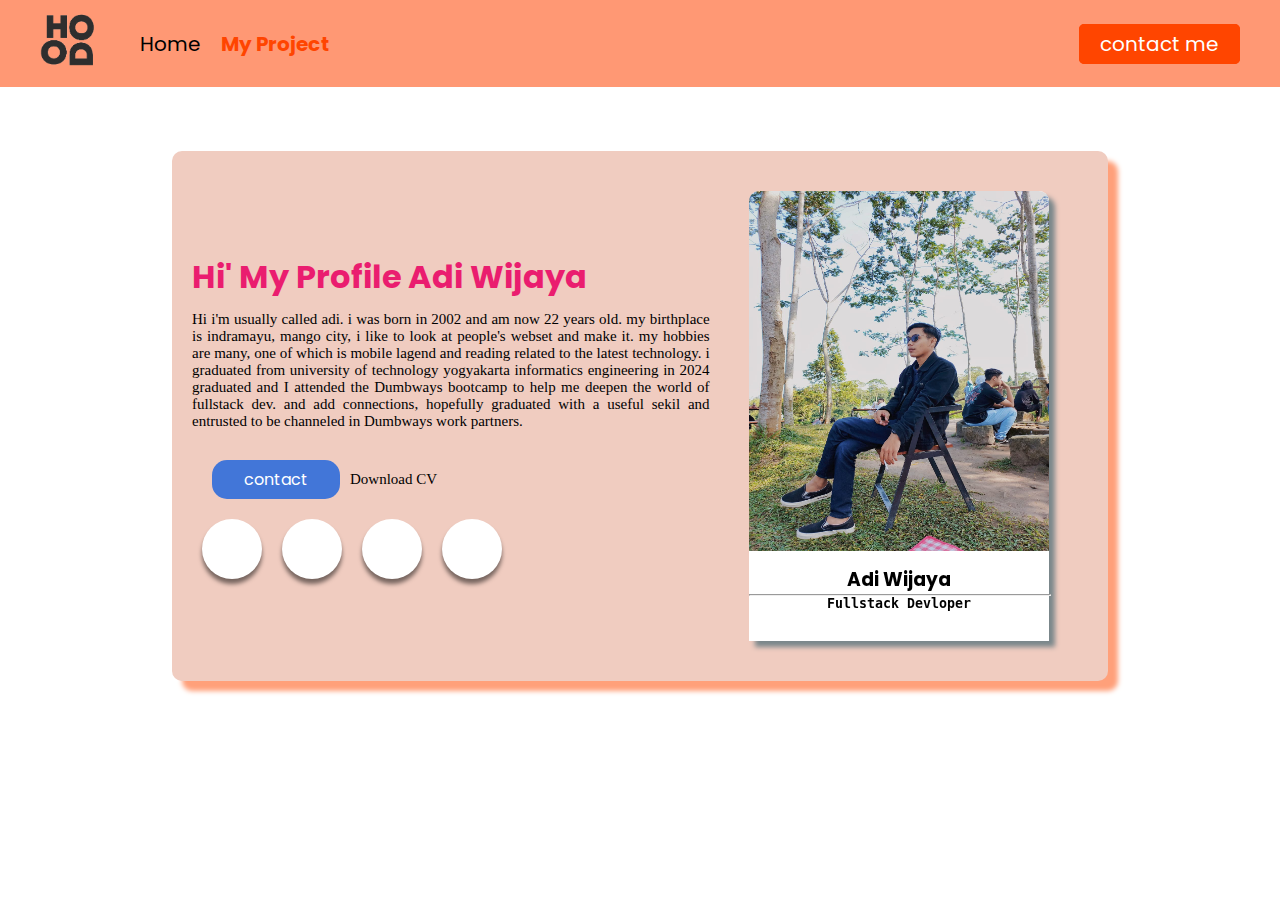
<file: index.html>
<!DOCTYPE html>
<html lang="en">
  <head>
    <meta charset="UTF-8" />
    <meta
      name="viewport"
      content="width=device-width, initial-scale=1.0"
    />
    <title>Personal Home</title>
    <link
      rel="icon"
      href="assets/nm-bg.png"
    />
    <link
      rel="stylesheet"
      href="style.css"
    />
    <link
      rel="stylesheet"
      href="https://cdnjs.cloudflare.com/ajax/libs/font-awesome/6.7.1/css/all.min.css"
      integrity="sha512-5Hs3dF2AEPkpNAR7UiOHba+lRSJNeM2ECkwxUIxC1Q/FLycGTbNapWXB4tP889k5T5Ju8fs4b1P5z/iB4nMfSQ=="
      crossorigin="anonymous"
      referrerpolicy="no-referrer"
    />
  </head>
  <body>
    <!-- NavBar -->
    <nav>
      <div class="nav-container">
        <div class="navbar-left">
          <a href="index.html">
            <img
              class="web-logo"
              src="assets/nm-bg.png"
              alt="web logo"
            />
          </a>
          <ul class="navbar-links">
            <li>
              <a
                href="index.html"
                class="link"
                >Home</a
              >
            </li>
            <li>
              <a
                href="myproject.html"
                class="link-active"
                >My Project</a
              >
            </li>
          </ul>
        </div>

        <div class="navbar-right">
          <a
            href="contact.html"
            class="contact-link"
            >contact me</a
          >
        </div>

        <div class="hamburger-container">
          <button
            type="button"
            id="hamburgerButton"
            class="contact-link hamburger-button"
          >
            ☰
          </button>
        </div>
      </div>

      <ul
        id="menuList"
        class="hamburger-menu-list hide-menu"
      >
        <li><a href="index.html">Home</a></li>
        <li><a href="myproject.html">My Project</a></li>
        <li><a href="contact.html">Contact Me</a></li>
      </ul>
    </nav>

    <!-- <about> -->
    <div class="cotainer">
      <div class="cotainer-card">
        <div class="card-list">
          <div class="card-title">
            <h1>Hi' My Profile Adi Wijaya</h1>
            <p>
              Hi i'm usually called adi. i was born in 2002 and am now 22 years old. my birthplace is indramayu, mango city, i like to look at people's webset and make it. my hobbies are many, one of which is mobile lagend and reading
              related to the latest technology. i graduated from university of technology yogyakarta informatics engineering in 2024 graduated and I attended the Dumbways bootcamp to help me deepen the world of fullstack dev. and add
              connections, hopefully graduated with a useful sekil and entrusted to be channeled in Dumbways work partners.
            </p>
            <div class="card-btn-link">
              <a
                href="contact.html"
                class="button"
                ><span>contact</span></a
              >
              <a
                class="downlCv"
                href="assets/CV_ADI.pdf"
                download
                ><p>
                  Download CV
                  <span><i class="fa-solid fa-download"></i></span></p
              ></a>
            </div>
            <div class="icons">
              <a href="https://www.linkedin.com/in/adi-wijaya-3a1b312a7/"><i class="fa-brands fa-linkedin"></i></a>
              <a href="https://www.facebook.com/profile.php?id=100024647528584"> <i class="fa-brands fa-square-facebook"></i></a>
              <a href="https://www.instagram.com/adiwijaya_jy/"><i class="fa-brands fa-instagram"></i></a>
              <a href="https://x.com/adiwijaya_jy"> <i class="fa-brands fa-square-x-twitter"></i></a>
            </div>
          </div>
        </div>
        <div class="card-image">
          <div class="card-image-right">
            <div
              class="card-img"
              data-tilt
              data-tilt-glare
            >
              <img
                class="box-img"
                src="./assets/profil_1.png"
                alt="photo"
              />
              <div class="text-h3">
                <h3>Adi Wijaya</h3>
                <hr />
                <h5>Fullstack Devloper</h5>
              </div>
            </div>
          </div>
        </div>
        <script src="javascript/vanila-tilt.js"></script>
        <script src="javascript/navbar.js"></script>
      </div>
    </div>
  </body>
</html>
</file>
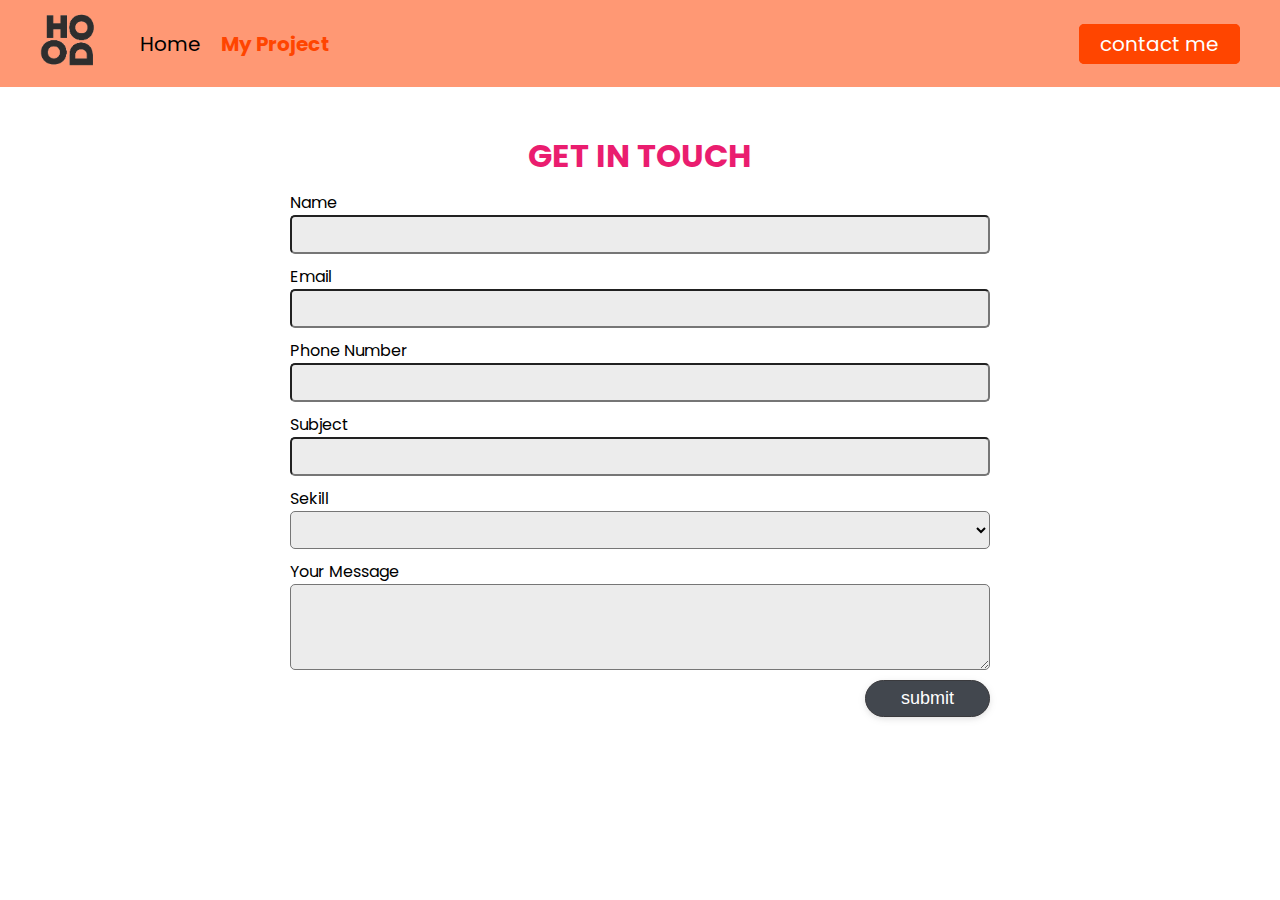
<file: contact.html>
<!DOCTYPE html>
<html lang="en">
  <head>
    <meta charset="UTF-8" />
    <meta
      name="viewport"
      content="width=device-width, initial-scale=1.0"
    />
    <title>Contact Me</title>
    <link
      rel="icon"
      href="assets/nm-bg.png"
    />
    <link
      rel="stylesheet"
      href="style.css"
    />
  </head>
  <body>
    <nav>
      <div class="nav-container">
        <div class="navbar-left">
          <a href="index.html">
            <img
              class="web-logo"
              src="assets/nm-bg.png"
              alt="web logo"
            />
          </a>
          <ul class="navbar-links">
            <li>
              <a
                href="index.html"
                class="link"
                >Home</a
              >
            </li>
            <li>
              <a
                href="myproject.html"
                class="link-active"
                >My Project</a
              >
            </li>
          </ul>
        </div>

        <div class="navbar-right">
          <a
            href="contact.html"
            class="contact-link"
            >contact me</a
          >
        </div>

        <div class="hamburger-container">
          <button
            type="button"
            id="hamburgerButton"
            class="contact-link hamburger-button"
          >
            ☰
          </button>
        </div>
      </div>

      <ul
        id="menuList"
        class="hamburger-menu-list hide-menu"
      >
        <li><a href="index.html">Home</a></li>
        <li><a href="myproject.html">My Project</a></li>
        <li><a href="contact.html">Contact Me</a></li>
      </ul>
    </nav>

    <main class="contact-section">
      <form
        id="contactFrom"
        class="contact-froms"
      >
        <h1>GET IN TOUCH</h1>
        <div class="from-field">
          <label for="name">Name</label>
          <input
            id="name"
            name="name"
            class="form-input"
            type="text"
            required
          />
        </div>

        <div class="from-field">
          <label for="email">Email</label>
          <input
            id="email"
            name="email"
            class="form-input"
            type="email"
            required
          />
        </div>

        <div class="from-field">
          <label for="phoneNumber">Phone Number</label>
          <input
            id="phoneNumber"
            name="phoneNumber"
            class="form-input"
            type="number"
            required
          />
        </div>

        <div class="from-field">
          <label for="subject">Subject</label>
          <input
            id="subject"
            name="subject"
            class="form-input"
            type="text"
            rows="8"
            required
          />
        </div>

        <div class="from-field">
          <label for="skill">Sekill</label>
          <select
            id="skill"
            name="skill"
            class="form-input"
            required
          >
            <option></option>
            <option value="frontend">FrontEnd</option>
            <option value="backend">BackEnd</option>
          </select>
        </div>

        <div class="from-field">
          <label for="message">Your Message</label>
          <textarea
            id="message"
            name="massage"
            type="text"
            required
          >
          </textarea>
        </div>

        <button
          class="from-submit-button"
          type="submit"
        >
          submit
        </button>
      </form>
    </main>
    <script src="javascript/submitFrom.js"></script>
    <script src="javascript/navbar.js"></script>
  </body>
</html>
</file>
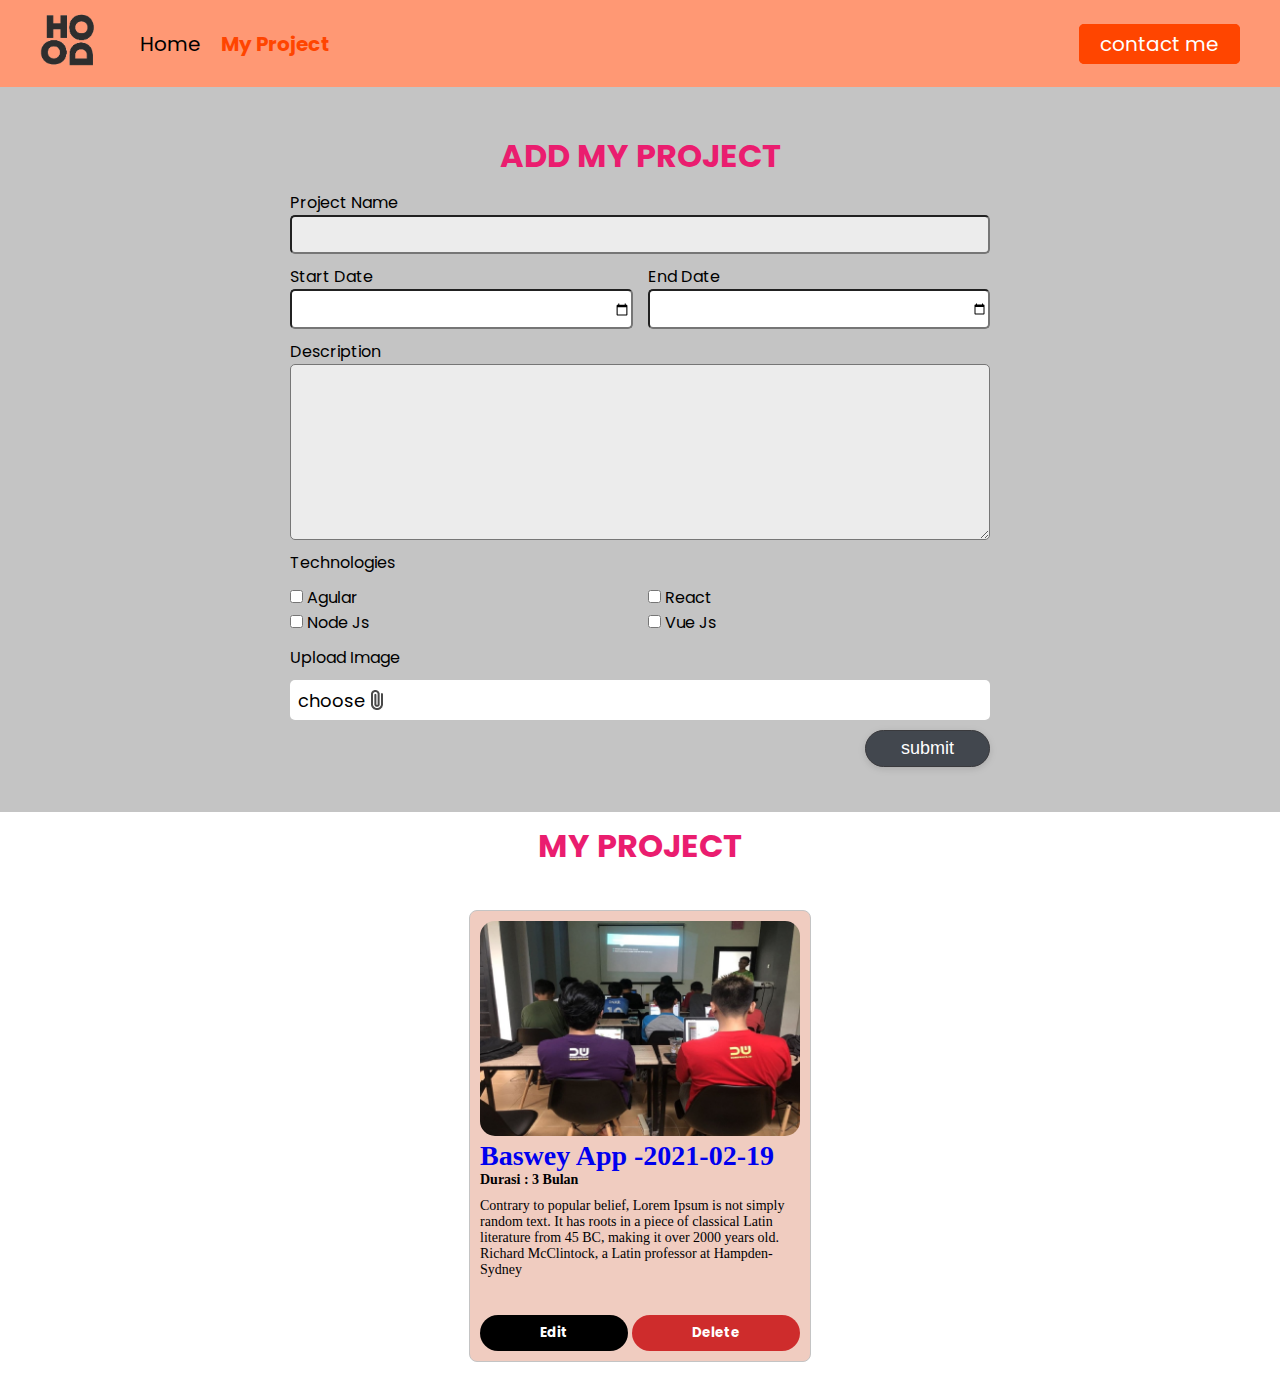
<file: myproject.html>
<!DOCTYPE html>
<html lang="en">
  <head>
    <meta charset="UTF-8" />
    <meta name="viewport" content="width=device-width, initial-scale=1.0" />
    <title>My Project</title>
    <link rel="icon" href="assets/nm-bg.png" />
    <link rel="stylesheet" href="style.css" />
    <link
      rel="stylesheet"
      href="https://cdnjs.cloudflare.com/ajax/libs/font-awesome/6.7.1/css/all.min.css"
      integrity="sha512-5Hs3dF2AEPkpNAR7UiOHba+lRSJNeM2ECkwxUIxC1Q/FLycGTbNapWXB4tP889k5T5Ju8fs4b1P5z/iB4nMfSQ=="
      crossorigin="anonymous"
      referrerpolicy="no-referrer"
    />
  </head>
  <body>
    <nav>
      <div class="nav-container">
        <div class="navbar-left">
          <a href="index.html">
            <img class="web-logo" src="assets/nm-bg.png" alt="web logo" />
          </a>
          <ul class="navbar-links">
            <li>
              <a href="index.html" class="link">Home</a>
            </li>
            <li>
              <a href="myproject.html" class="link-active">My Project</a>
            </li>
          </ul>    
        </div>
  
        <div class="navbar-right">
          <a href="contact.html" class="contact-link">contact me</a>
        </div>


        <div class="hamburger-container">
          <button
            type="button"
            id="hamburgerButton"
            class="contact-link hamburger-button"
          >
            ☰
          </button>
        </div>
      </div>

      <ul id="menuList" class="hamburger-menu-list hide-menu">
        <li><a href="index.html">Home</a></li>
        <li><a href="myproject.html">My Project</a></li>
        <li><a href="contact.html">Contact Me</a></li>
      </ul>
    </nav>

    <main>
      <section class="blog-form">
        <form onsubmit="addBlog(event)" class="container-form">
          <h1 class="section-title">ADD MY PROJECT</h1>
          <div class="from-field">
            <label for="input-project-title" class="form-label"
              >Project Name</label
            >
            <input
              id="input-project-title"
              name="input-project-title"
              class="form-input"
              type="text"
              required
            />
          </div>
          <div class="column">
            <div class="input-box">
              <label for="input-blog-date-start" class="form-label"
                >Start Date</label
              >
              <input
                id="input-blog-date-start"
                name="input-blog-date-start"
                class="form-input-date"
                type="date"
                required
              />
            </div>
            <div class="input-box">
              <label for="input-blog-date-end" class="form-label"
                >End Date</label
              >
              <input
                id="input-blog-date-end"
                name="input-blog-date-end"
                class="form-input-date"
                type="date"
                required
              />
            </div>
          </div>
          <div class="from-field">
            <label class="form-label" for="input-project-content"
              >Description</label
            >
            <textarea
              id="input-project-content"
              name="input-project-content"
              class="form-input"
              rows="8"
              required
            ></textarea>
          </div>

          <div class="checkbox_input" required>
            <label class="form-label" for="input-blog-content"
              >Technologies</label
            >
            <div class="column">
              <div class="checkbox_input">
                <input
                  class="checkbox"
                  type="checkbox"
                  id="Agular"
                  name="Agular"
                  value="Agular"
                />
                <label for="Agular">Agular</label><br />
                <input
                  class="checkbox"
                  type="checkbox"
                  id="nodeJs"
                  name="nodeJs"
                  value="NodeJs"
                />
                <label for="nodeJs"> Node Js</label><br />
              </div>
              <div class="checkbox_input">
                <input
                  class="checkbox"
                  type="checkbox"
                  id="react"
                  name="react"
                  value="React"
                />
                <label for="react"> React</label><br />
                <input
                  class="checkbox"
                  type="checkbox"
                  id="vueJs"
                  name="vueJs"
                  value="VueJs"
                />
                <label for="vueJs"> Vue Js</label><br />
              </div>
              </div>
            </div>
          </div>
          <div class="from-field">
            <label for="input-project-image" class="form-label"
              >Upload Image</label
            >
            <div class="input-blog-image-group">
              <label for="input-project-image">
                <p class="input-p">choose</p>
                <img src="assets/file.png" />
              </label>
              <input
                id="input-project-image"
                name="input-project-image"
                class="form-input"
                type="file"
                placeholder="title"
                hidden
              />
            </div>
          </div>

          <div class="button-group">
            <button class="from-submit-button" type="submit">submit</button>
          </div>
        </form>
          <!-- list MyBlog -->
      </section>
      <h1 class="titleMy">MY PROJECT</h1>
      <section class="blog-container">
        <div id="blogList" class="blog-list">
          <div class="blog-list-item">
            <div class="blog-image">
              <img src="assets/blog-img.png" alt="blog-image" />
            </div>
            <h1>
              <a href="blog-detail.html" class="blog-item-title">
                Baswey App -2021-02-19
              </a>
              <p class="relative-time">Durasi : 3 Bulan</p>
            </h1>
            <div>
              <p class="blog-text">
            </div>
            Contrary to popular belief, Lorem Ipsum is not simply random text. It has roots in a piece of classical Latin literature from 45 BC, making it over 2000 years old. Richard McClintock, a Latin professor at Hampden-Sydney 
            </p>
            <div class="icone-f">
              <i class="fa-brands fa-js"></i>
              <i class="fa-brands fa-angular"></i>
              <i class="fa-brands fa-react"></i>
              <i class="fa-brands fa-vuejs"></i>
            </div>
            <div class="blog-content">
              <div class="btn-group">
                <button class="btn-edit">Edit</button>
                <button id="1" type="button" class="btn-delet" onclick="remove(this)">Delete</button>
              </div>
            </div>
          </div>
        </div>
      </section>
    </main>

    <script src="javascript/blog.js"></script>
    <script src="javascript/navbar.js"></script>
  </body>
</html>
</file>
<file: style.css>
@import url('https://fonts.googleapis.com/css2?family=Poppins:ital,wght@0,100;0,200;0,300;0,400;0,500;0,600;0,700;0,800;0,900;1,100;1,200;1,300;1,400;1,500;1,600;1,700;1,800;1,900&display=swap');
@import url('https://fonts.googleapis.com/css2?family=Nunito:wght@200;300;400;600;700;800&amp;display=swap');

* {
  margin: 0;
}

/* NavBar Style */

.nav-container {
  background-color: #ff9874;
  display: flex;
  justify-content: space-between;
  align-items: center;
  padding: 10px 40px;
}
nav a {
  font-size: 20px;
  font-family: 'Poppins';
  text-decoration: none;
}

.navbar-left {
  display: flex;
  align-items: center;
}

.navbar-links {
  display: flex;
  gap: 20px;
  list-style: none;
}
.navbar-right {
  display: inline-block;
}

.hamburger-container {
  display: none;
}

.hamburger-button {
  font-size: 24px;
}

.hamburger-menu-list {
  background-color: #ff9874;
  list-style: none;
  display: flex;
  font-family: 'Poppins', sans-serif;
  font-weight: bold;
  justify-content: space-between;
  align-items: center;
  padding: 1rem 1.5rem;
}
.show-menu {
  display: none;
}

.hide-menu {
  display: none;
}

@media (max-width: 768px) {
  .navbar-links {
    display: none;
  }
  .navbar-right {
    display: none;
  }
  .hamburger-container {
    display: block;
  }

  .show-menu {
    display: flex;
    flex-direction: column;
    gap: 15px;
  }
}
.web-logo {
  width: 60px;
}

.contact-link {
  color: white;
  background-color: orangered;
  border: 1px solid orangered;
  border-radius: 5px;
  padding: 5px 20px;
}

.link-active {
  color: orangered;
  font-weight: bold;
}

.link {
  color: black;
}

/* Home Style */

.cotainer {
  display: flex;
  flex-direction: column;
  align-items: center;
  margin: 5% 0;
}
.cotainer-card {
  display: flex;
  flex-wrap: wrap;
  align-items: center;
  width: 70%;
  height: auto;
  padding: 20px;
  border-radius: 10px;
  background-color: #f0ccc0;
  box-shadow: 10px 10px 5px lightsalmon;
}
.card-list {
  flex: 50%;
}
.card-title h1 {
  font-family: 'Poppins', sans-serif;
  color: #ea1d6f;
}
.card-title p {
  margin: 10px 0;
  font-size: 15px;
  font-family: Verdana;
  text-align: justify;
}
.card-image {
  flex: 30%;
  padding: 20px;
}
.card-image-right {
  display: flex;
  flex-direction: column;
  align-items: center;
}
.card-img {
  width: 300px;
  height: 450px;
  border-radius: 10px 10px 0 0;
  box-shadow: 6px 6px 5px rgb(122, 135, 139);
  background-color: rgb(255, 255, 255);
}
.box-img {
  width: 300px;
  height: 80%;
  border-top-left-radius: 10px;
  border-top-right-radius: 10px;
}
.text-h3 {
  padding: 10px 0;
}
.card-btn-link {
  display: flex;
  padding: 10px;
  font-family: 'Poppins';
  align-items: center;
}
.downlCv {
  color: black;
  text-decoration: none;
  font-family: 'Poppins';
  font-weight: 200;
}
.button {
  margin: 10px;
  padding: 7px 32px;
  color: white;
  text-align: center;
  text-decoration: none;
  font-family: 'Poppins';
  display: inline-block;
  font-size: 16px;
  background-color: #4276d8;
  border: none;
  border-radius: 15px;
}
.button:hover {
  background: orangered;
}
.button span {
  cursor: pointer;
  display: inline-block;
  position: relative;
  transition: 0.5s;
}

.button span:after {
  content: '\00bb';
  position: absolute;
  opacity: 0;
  top: 0;
  right: -20px;
  transition: 0.5s;
}

.button:hover span {
  padding-right: 25px;
}

.button:hover span:after {
  opacity: 1;
  right: 0;
}
h3 {
  text-align: center;
  font-family: 'Poppins';
}
h5 {
  text-align: center;
  font-family: Monospace, 'Courier New', Courier, monospace;
}

.icons {
  display: flex;
}
.icons a {
  width: 60px;
  height: 60px;
  position: relative;
  display: block;
  font-size: 30px;
  text-align: center;
  line-height: 60px;
  color: black;
  background-color: white;
  margin: 0 10px;
  border-radius: 50%;
  box-shadow: 0 5px 4px rgba(0, 0, 0, 0.5);
  transition: 0.5s ease;
}

.icons a:hover {
  color: white;
  transform: translate(0, 30px);
  box-shadow: 0 20px 8px rgba(0, 0, 0, 0.7);
}
.icons a:nth-child(1):hover {
  background-color: #007bb5;
}
.icons a:nth-child(2):hover {
  background-color: #3b5998;
}
.icons a:nth-child(3):hover {
  background-color: #7232bd;
}
.icons a:nth-child(4):hover {
  background-color: #00acee;
}

/* contact style */

.contact-section {
  min-height: 60vh;
  display: flex;
  align-items: center;
  justify-content: center;
  padding: 20px;
}
.contact-froms {
  position: relative;
  max-width: 700px;
  width: 100%;
  background: #fff;
  padding: 25px;
  border-radius: 8px;
}

.contact-froms h1 {
  font-family: 'Poppins', sans-serif;
  color: #ea1d6f;
  text-align: center;
}
.from-field {
  display: flex;
  margin-top: 10px;
  font-family: 'Poppins', sans-serif;
  flex-direction: column;
}
.from-field-select {
  display: flex;
  flex-direction: column;
}

.form-input {
  border-radius: 5px;
  background-color: #ececec;
  padding: 7px;
  font-size: 18px;
}
.from-select {
  border-radius: 5px;
  background-color: #ececec;
  padding: 7px;
  font-size: 18px;
}
textarea {
  width: auto;
  min-height: 5rem;
  border-radius: 5px;
  font-size: 1rem;
  float: left;
  background-color: #ececec;
}
.from-submit-button {
  margin-top: 10px;
  padding: 7px 35px;
  border-radius: 60px;
  background-color: #42474e;
  color: white;
  font-size: 18px;
  cursor: pointer;
  float: right;
  box-shadow: 0 2px 5px 0 rgba(0, 0, 0, 0.06), 0 2px 10px 0 rgba(0, 0, 0, 0.07);
  -webkit-transition: all 300ms ease;
  transition: all 300ms ease;
  border: 1px solid rgb(58, 58, 61);
}
.from-submit-button:hover {
  transform: translateY(1px);
  box-shadow: 0 1px 1px 0 rgba(0, 0, 0, 0.1), 0 1px 1px 0 rgba(0, 0, 0, 0.09);
}

@media (max-width: 768px) {
  .from-submit-button {
    width: 100%;
    float: none;
    text-align: center;
  }
}
/* my project */

.section-title {
  text-align: center;
  font-family: 'Poppins', sans-serif;
  color: #ea1d6f;
}
.blog-form {
  min-height: 50vh;
  display: flex;
  align-items: center;
  background-color: #c4c4c4;
  justify-content: center;
  padding: 20px;
}

.container-form {
  position: relative;
  max-width: 700px;
  width: 100%;
  padding: 25px;
  border-radius: 8px;
}
.input-blog-image-group {
  width: 100%;
  height: 40px;
  font-size: 18px;
  padding: 0 8px;
  margin-top: 10px;
  box-sizing: border-box;
  background-color: #ffffff;
  border-radius: 5px;
}

.input-blog-image-group label {
  display: flex;
  align-items: center;
  height: 100%;
}
.column-checkbox {
  column-gap: 15px;
}

.form-input-project {
  border-radius: 5px;
  border: 1px solid #ffffff;
  padding: 7px;
  font-size: 18px;
}

.form-input-date {
  width: 100%;
  height: 40px;
  font-family: 'Poppins', sans-serif;
  box-sizing: border-box;
  background-color: #ffffff;
  border-radius: 5px;
}

input[type='date']:focus:invalid + span:after {
  display: none;
}

input:not(:focus):invalid {
  color: transparent;
}

.checkbox {
  display: inline-flex;
  align-items: center;
  cursor: pointer;
}
.checkbox__input {
  display: none;
}
.checkbox__box {
  width: 1.25em;
  height: 1.26em;
  border: 2px solid #cccccc;
  border-radius: 3px;
  display: flex;
  align-items: center;
  justify-content: center;
  margin-right: 10px;
  flex-shrink: 0;
}
.form-container button {
  margin-top: 30px;
  padding: 8px 20px;
  color: white;
  background-color: rgb(0, 0, 0);
  border: none;
  border-radius: 25px;
}
.column {
  display: flex;
  column-gap: 15px;
}
.input-box {
  width: 100%;
  margin-top: 10px;
  font-family: 'Poppins', sans-serif;
}
.checkbox_input {
  width: 100%;
  margin-top: 10px;
  font-family: 'Poppins', sans-serif;
}
.button-group {
  text-align: right;
}

hr {
  width: 100%;
  text-align: center;
}

/* blog list */
.blog-container {
  min-height: 50vh;
  display: flex;
  flex-wrap: nowrap;
  overflow-x: auto;
  padding: 20px;
}
.blog-list {
  display: flex;
  padding: 10px;
  margin: auto;
}

.blog-list-item {
  width: 320px;
  gap: 20px;
  font-size: 14px;
  border-radius: 8px;
  overflow: hidden;
  background-color: #f0ccc0;
  border: 1px solid #c4c4c4;
  padding: 10px;
}
.blog-list-item a p {
  padding: 10px;
}
.blog-image img {
  height: auto;
  border-radius: 15px;
  width: 100%;
}
.titleMy {
  margin: 10px 0;
  text-align: center;
  font-family: 'Poppins', sans-serif;
  color: #ea1d6f;
}

.icone-f i {
  padding: 10px;
  width: 30px;
  height: 60px;
  font-size: 24px;
}
.btn-group {
  text-align: center;
}

.btn-edit {
  padding: 8px 60px;
  color: rgb(255, 255, 255);
  font-family: 'Poppins', sans-serif;
  font-weight: bold;
  background-color: #000000;
  border: none;
  width: auto;
  border-radius: 25px;
}

.btn-delet {
  padding: 8px 60px;
  color: rgb(255, 255, 255);
  font-family: 'Poppins', sans-serif;
  font-weight: bold;
  background-color: #ce2c2c;
  border: none;
  width: auto;
  border-radius: 25px;
}

.blog-item-title {
  text-decoration: none;
}
.blog-list-item p {
  margin-bottom: 10px;
  text-align: justify;
}
.blog-text {
  margin: 0;
}
.relative-time {
  color: #000000;
  font-size: 14px;
  text-align: left;
}
</file>
